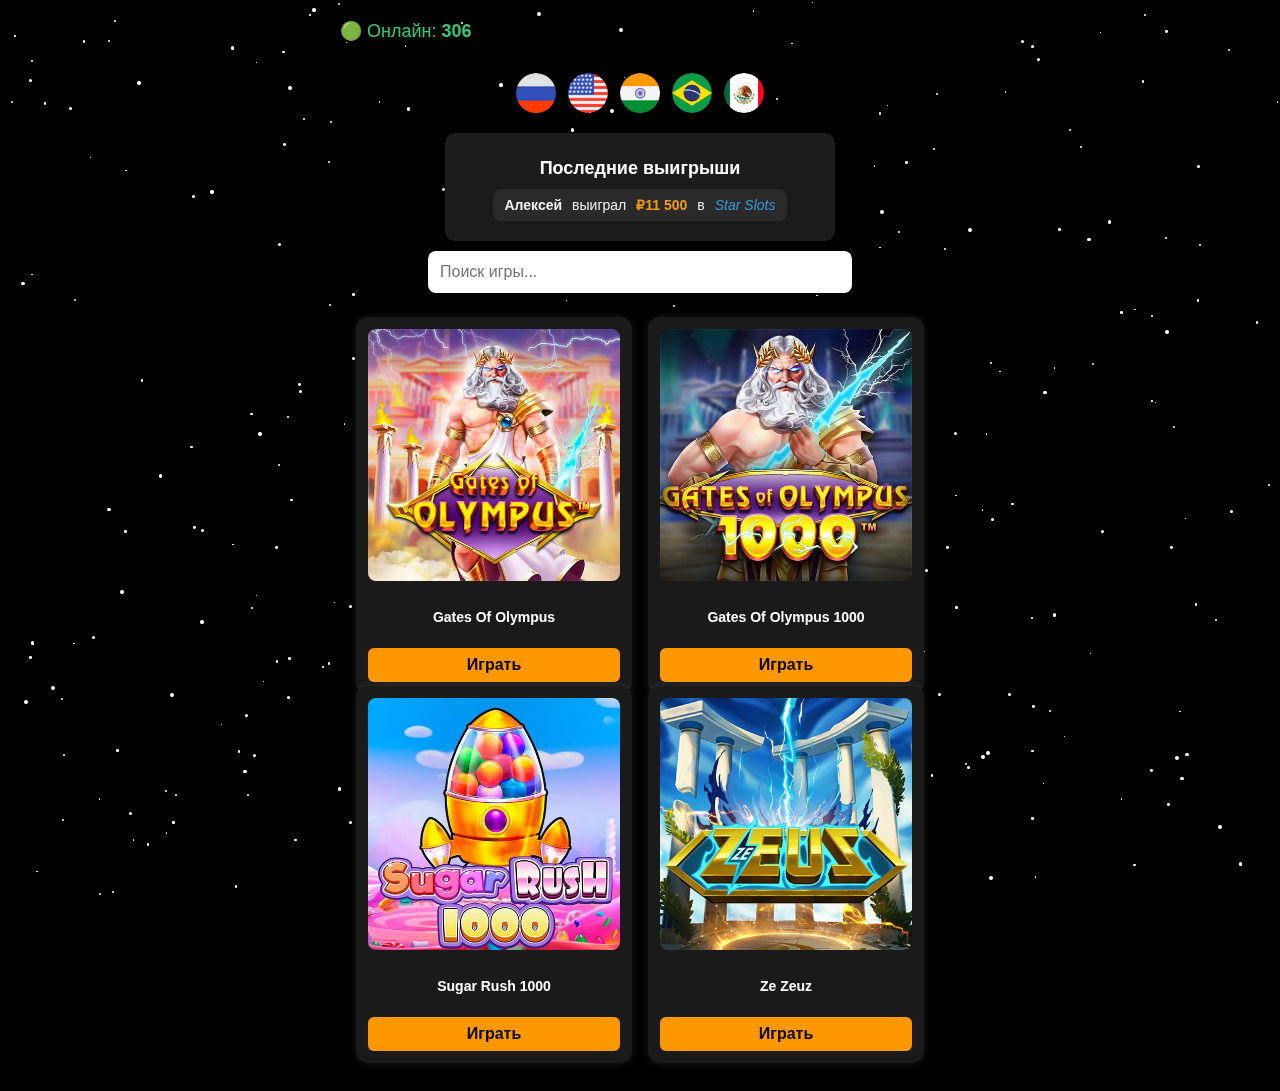
<file: index.html>
<!DOCTYPE html>
<html lang="ru">
<head>
  <meta charset="UTF-8" />
  <meta name="viewport" content="width=device-width, initial-scale=1.0" />
  <title>Игровой портал</title>
  <link rel="stylesheet" href="style.css" />
</head>
<body>
  <div class="status-wrapper">
    <div class="win-block">
      <div class="status-line">
        🟢 Онлайн: <span class="online-count" id="onlineCount">...</span>
      </div>

      <div class="stars" id="stars"></div>

      <div class="language-selection">
        <div class="language-option" onclick="changeLanguage('ru')">
          <img src="languages/ru.png" alt="Русский" />
        </div>
        <div class="language-option" onclick="changeLanguage('en')">
          <img src="languages/en.png" alt="English" />
        </div>
        <div class="language-option" onclick="changeLanguage('hi')">
          <img src="languages/in.png" alt="हिंदी" />
        </div>
        <div class="language-option" onclick="changeLanguage('br')">
          <img src="languages/br.png" alt="Português (BR)" />
        </div>
        <div class="language-option" onclick="changeLanguage('es')">
          <img src="languages/Mexico.png" alt="Español" />
        </div>
      </div>

      <div class="winners-section">
        <h2>Последние выигрыши</h2>
        <div id="winnerContainer"></div>
      </div>

      <div class="search-container">
        <input type="text" id="searchInput" placeholder="Поиск игры..." oninput="filterGames()" />
      </div>

      <div class="games-container" id="gamesContainer">
        <div class="game-card" data-title="Gates Of Olympus">
          <img src="Games/gates-of-olympus.jpg" alt="Gates Of Olympus" />
          <h3 class="game-title">Gates Of Olympus</h3>
          <a href="Olympus/index.html" class="play-button">Играть</a>
        </div>
        <div class="game-card" data-title="Gates Of Olympus 1000">
          <img src="Games/gates-of-olympus-1000.jpg" alt="Gates Of Olympus 1000" />
          <h3 class="game-title">Gates Of Olympus 1000</h3>
          <a href="Olympus-1000/index.html" class="play-button">Играть</a>
        </div>
        <div class="game-card" data-title="Sugar Rush 1000">
          <img src="Games/sugar-rush-1000.jpg" alt="Sugar Rush 1000" />
          <h3 class="game-title">Sugar Rush 1000</h3>
          <a href="Sugar-1000/index.html" class="play-button">Играть</a>
        </div>
        <div class="game-card" data-title="Ze Zeuz">
          <img src="Games/Ze-zeuz.jpg" alt="Ze Zeuz" />
          <h3 class="game-title">Ze Zeuz</h3>
          <a href="Ze-Zeuz/index.html" class="play-button">Играть</a>
        </div>
      </div>
    </div>
  </div>

  <script>
    const translations = {
      ru: {
        play: "Играть",
        searchPlaceholder: "Поиск игры..."
      },
      en: {
        play: "Play",
        searchPlaceholder: "Search game..."
      },
      hi: {
        play: "खेलें",
        searchPlaceholder: "खेल खोजें..."
      },
      br: {
        play: "Jogar",
        searchPlaceholder: "Buscar jogo..."
      },
      es: {
        play: "Jugar",
        searchPlaceholder: "Buscar juego..."
      }
    };

    let currentLang = 'ru';

    function changeLanguage(lang) {
      currentLang = lang;
      const t = translations[lang];
      document.querySelectorAll('.play-button').forEach(el => {
        el.textContent = t.play;
      });
      document.getElementById('searchInput').placeholder = t.searchPlaceholder;
    }

    function createStars() {
      const stars = document.getElementById('stars');
      const count = 320;
      for (let i = 0; i < count; i++) {
        const star = document.createElement('div');
        star.className = 'star';
        star.style.left = `${Math.random() * window.innerWidth}px`;
        star.style.top = `${Math.random() * window.innerHeight}px`;
        const size = Math.random() * 3 + 1;
        star.style.width = `${size}px`;
        star.style.height = `${size}px`;
        star.style.animationDelay = `${Math.random() * 2}s`;
        stars.appendChild(star);
      }
    }

    function filterGames() {
      const input = document.getElementById('searchInput').value.toLowerCase();
      document.querySelectorAll('.game-card').forEach(card => {
        const title = card.getAttribute('data-title').toLowerCase();
        card.style.display = title.includes(input) ? 'flex' : 'none';
      });
    }

    const onlineCountEl = document.getElementById('onlineCount');
    let onlineCount = Math.floor(Math.random() * (500 - 120 + 1)) + 120;
    onlineCountEl.textContent = onlineCount;
    setInterval(() => {
      const change = Math.floor(Math.random() * 7) - 3;
      onlineCount = Math.max(120, Math.min(500, onlineCount + change));
      onlineCountEl.textContent = onlineCount;
    }, 3000);

    const winnerContainer = document.getElementById('winnerContainer');
    const winners = [
      { name: 'Artur', amount: 1600000, game: 'Gates Of Olympus' },
      { name: 'Margo', amount: 1000000, game: 'Sugar Rush 1000'},
      { name: 'Ilua', amount: 500000, game: 'Ze Zeuz' },
      { name: 'Алексей', amount: 11500, game: 'Star Slots' },
      { name: 'Алексей', amount: 11500, game: 'Star Slots' },
      { name: 'Алексей', amount: 11500, game: 'Star Slots' },
      { name: 'Алексей', amount: 11500, game: 'Star Slots' },
      { name: 'Алексей', amount: 11500, game: 'Star Slots' },
      { name: 'Алексей', amount: 11500, game: 'Star Slots' },
      { name: 'Алексей', amount: 11500, game: 'Star Slots' },
      { name: 'Алексей', amount: 11500, game: 'Star Slots' },
      { name: 'Алексей', amount: 11500, game: 'Star Slots' },
      { name: 'Алексей', amount: 11500, game: 'Star Slots' },
      { name: 'Алексей', amount: 11500, game: 'Star Slots' },
      { name: 'Алексей', amount: 11500, game: 'Star Slots' },
      { name: 'Алексей', amount: 11500, game: 'Star Slots' },
      { name: 'Алексей', amount: 11500, game: 'Star Slots' },
      { name: 'Алексей', amount: 11500, game: 'Star Slots' },
      { name: 'Алексей', amount: 11500, game: 'Star Slots' },
      { name: 'Алексей', amount: 11500, game: 'Star Slots' },
      { name: 'Наталья', amount: 19000, game: 'Golden Wheel' }
    ];

let lastIndex = -1;

function showWinner() {
  let newIndex;
  do {
    newIndex = Math.floor(Math.random() * winners.length);
  } while (newIndex === lastIndex);

  lastIndex = newIndex;
  const w = winners[newIndex];

  winnerContainer.innerHTML = `
    <div class="winner-card">
      <div class="winner-info">
        <strong>${w.name}</strong> выиграл 
        <span class="amount">₽${w.amount.toLocaleString('ru-RU')}</span> в 
        <span class="game-name">${w.game}</span>
      </div>
    </div>
  `;
}

    showWinner();
    setInterval(showWinner, 30000);

    createStars();
    changeLanguage(currentLang);
  </script>
</body>
</html>
</file>
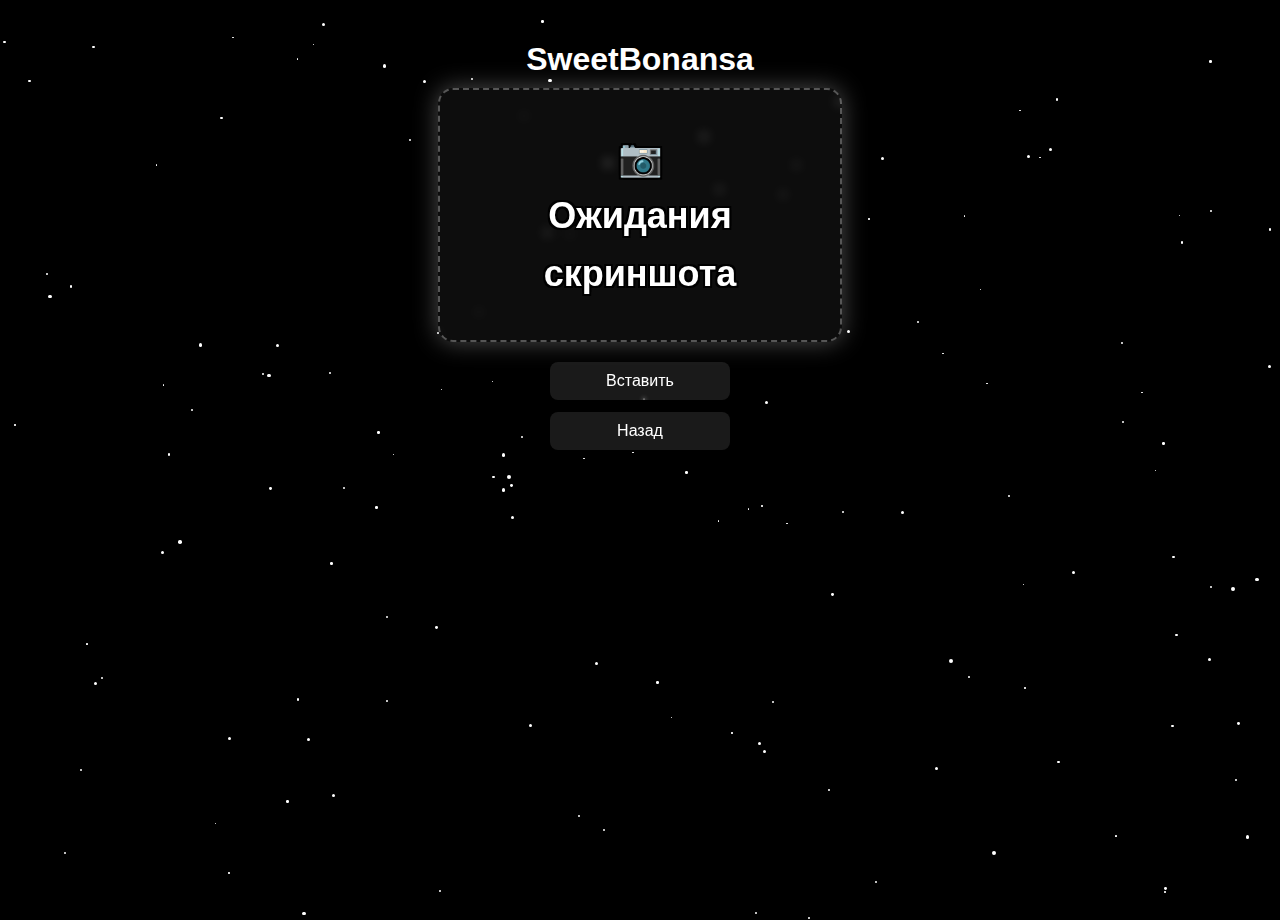
<file: Olympus-1000/index.html>
<!DOCTYPE html>
<html lang="ru">
<head>
  <meta charset="UTF-8" />
  <meta name="viewport" content="width=device-width, initial-scale=1.0" />
    <link rel="stylesheet" href="style.css" />
  <title>SweetBonansa</title>
</head>
<body>
  <div id="stars"></div>

  <h1>SweetBonansa</h1>

  <div id="screenshot-area">
    <div id="overlay-text">📷 Ожидания скриншота</div>
  </div>

  <div id="controls">
    <button id="insert-btn">Вставить</button>
<button onclick="window.location.href='https://vadim1700.github.io/osn/'">Назад</button>
    <input type="file" id="file-input" accept="image/*" />
    <div id="cooldown-message">⛔ Повторная загрузка невозможна 15 секунд</div>

    
  </div>

  <script>
    // 🌟 Звёзды
    const stars = document.getElementById('stars');
    const count = 150;
    for (let i = 0; i < count; i++) {
      const star = document.createElement('div');
      star.className = 'star';
      const x = Math.random() * window.innerWidth;
      const y = Math.random() * window.innerHeight;
      const size = Math.random() * 3 + 1;
      star.style.left = `${x}px`;
      star.style.top = `${y}px`;
      star.style.width = `${size}px`;
      star.style.height = `${size}px`;
      star.style.animationDelay = `${Math.random() * 2}s`;
      stars.appendChild(star);
    }

    const insertBtn = document.getElementById('insert-btn');
    const fileInput = document.getElementById('file-input');
    const screenshotArea = document.getElementById('screenshot-area');
    const overlayText = document.getElementById('overlay-text');
    const cooldownMessage = document.getElementById('cooldown-message');

    let lastInsertTime = 0;

    insertBtn.addEventListener('click', () => {
      const now = Date.now();
      if (now - lastInsertTime < 15000) {
        cooldownMessage.style.opacity = '1';
        setTimeout(() => {
          cooldownMessage.style.opacity = '0';
        }, 5000);
      } else {
        fileInput.click();
      }
    });

    fileInput.addEventListener('change', (e) => {
      const file = e.target.files[0];
      if (file) handleImage(file);
    });

    document.addEventListener('paste', (e) => {
      const items = e.clipboardData.items;
      for (let item of items) {
        if (item.type.indexOf('image') !== -1) {
          const file = item.getAsFile();
          handleImage(file);
        }
      }
    });

    function handleImage(file) {
      lastInsertTime = Date.now();

      overlayText.textContent = '⏳ Анализирую...';
      overlayText.style.display = 'block';
      screenshotArea.innerHTML = '';
      screenshotArea.appendChild(overlayText);

      setTimeout(() => {
        const img = document.createElement('img');
        img.src = URL.createObjectURL(file);
        img.onload = () => {
          screenshotArea.style.width = img.width + 'px';
          screenshotArea.style.height = img.height + 'px';
        };
        screenshotArea.innerHTML = '';
        screenshotArea.appendChild(img);
        screenshotArea.appendChild(overlayText);

        const chance = Math.floor(Math.random() * (80 - 65 + 1)) + 65;
        const spins = Math.floor(Math.random() * (60 - 30 + 1)) + 30;
        overlayText.textContent = `Шанс: ${chance}%\nСпинов: ${spins}`;
      }, 3000);
    }
  </script>
</body>

</html>
</file>
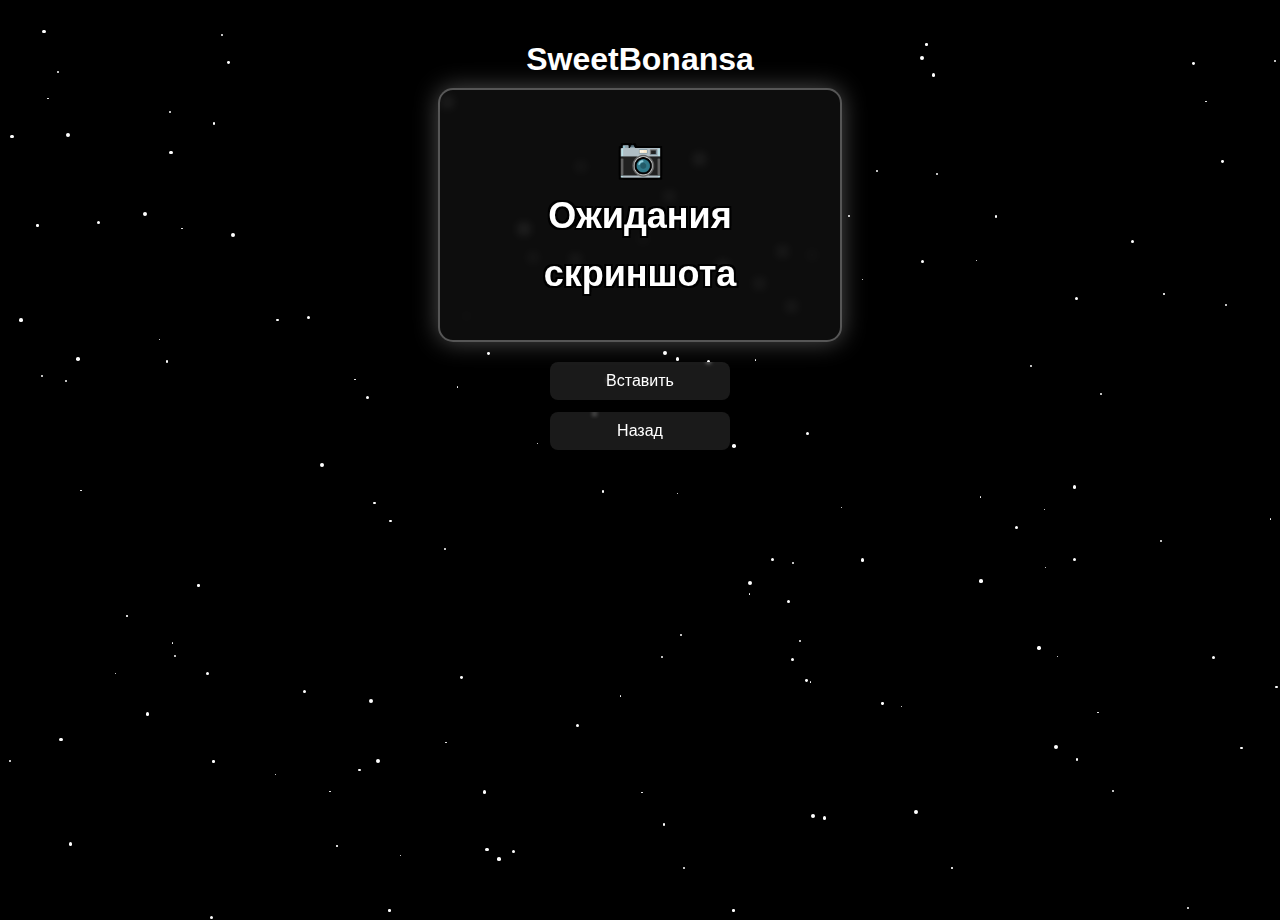
<file: test.html>
<!DOCTYPE html>
<html lang="ru">
<head>
  <meta charset="UTF-8" />
  <meta name="viewport" content="width=device-width, initial-scale=1.0" />
  <title>SweetBonansa</title>
  <style>
    body {
      margin: 0;
      background: rgb(0, 0, 0);
      font-family: 'Segoe UI', sans-serif;
      display: flex;
      flex-direction: column;
      align-items: center;
      justify-content: flex-start;
      height: 100vh;
      overflow: hidden;
      padding-top: 20px;
    }

    #stars {
      position: absolute;
      width: 100%;
      height: 100%;
      z-index: 0;
    }

    .star {
      position: absolute;
      background: white;
      border-radius: 50%;
      animation: twinkle 2s infinite ease-in-out;
    }

    @keyframes twinkle {
      0%, 100% { opacity: 0.3; }
      50% { opacity: 1; }
    }

    h1 {
      color: white;
      z-index: 1;
      font-size: 32px;
      margin-bottom: 10px;
      text-shadow: 2px 2px 6px black;
    }

    #screenshot-area {
      position: relative;
      width: 90%;
      max-width: 400px;
      height: 250px;
      background: rgba(255, 255, 255, 0.05);
      border: 2px solid  rgba(255, 255, 255, 0.3);
      box-shadow: 0 0 25px rgba(255, 255, 255, 0.3);
      backdrop-filter: blur(6px);
      border-radius: 15px;
      display: flex;
      align-items: center;
      justify-content: center;
      z-index: 1;
      margin-bottom: 20px;
      overflow: hidden;
      transition: all 0.3s ease;
    }

    #screenshot-area img {
      max-width: 100%;
      height: auto;
      border-radius: 10px;
      display: block;
    }

    #overlay-text {
      position: absolute;
      top: 50%;
      left: 50%;
      transform: translate(-50%, -50%);
      color: white;
      font-size: 36px;
      font-weight: bold;
      text-align: center;
      z-index: 2;
      pointer-events: none;
      line-height: 1.6;
      white-space: pre-line;
      text-shadow:
        -2px -2px 0 black,
         2px -2px 0 black,
        -2px  2px 0 black,
         2px  2px 0 black;
    }

    #controls {
      display: flex;
      flex-direction: column;
      gap: 12px;
      z-index: 1;
      align-items: center;
    }

    button {
      padding: 10px 20px;
      background: rgba(255, 255, 255, 0.1);
      border: none;
      color: white;
      font-size: 16px;
      border-radius: 8px;
      cursor: pointer;
      backdrop-filter: blur(2px);
      transition: background 0.3s ease;
      width: 180px;
    }

    button:hover {
      background: rgba(255, 255, 255, 0.3);
    }

    input[type="file"] {
      display: none;
    }

    #cooldown-message {
      color: white;
      font-size: 14px;
      margin-top: 8px;
      text-align: center;
      opacity: 0;
      transition: opacity 0.5s ease;
    }

    @media (max-width: 600px) {
      #screenshot-area {
        width: 95%;
        height: 200px;
      }

      #overlay-text {
        font-size: 28px;
      }

      button {
        font-size: 14px;
        padding: 8px 16px;
        width: 160px;
      }

      h1 {
        font-size: 24px;
      }
    }
  </style>
</head>
<body>
  <div id="stars"></div>

  <h1>SweetBonansa</h1>

  <div id="screenshot-area">
    <div id="overlay-text">📷 Ожидания скриншота</div>
  </div>

  <div id="controls">
    <button id="insert-btn">Вставить</button>
    <button onclick="location.reload()">Назад</button>
    <input type="file" id="file-input" accept="image/*" />
    <div id="cooldown-message">⛔ Повторная загрузка невозможна 15 секунд</div>
  </div>

  <script>
    // 🌟 Звёзды
    const stars = document.getElementById('stars');
    const count = 150;
    for (let i = 0; i < count; i++) {
      const star = document.createElement('div');
      star.className = 'star';
      const x = Math.random() * window.innerWidth;
      const y = Math.random() * window.innerHeight;
      const size = Math.random() * 3 + 1;
      star.style.left = `${x}px`;
      star.style.top = `${y}px`;
      star.style.width = `${size}px`;
      star.style.height = `${size}px`;
      star.style.animationDelay = `${Math.random() * 2}s`;
      stars.appendChild(star);
    }

    const insertBtn = document.getElementById('insert-btn');
    const fileInput = document.getElementById('file-input');
    const screenshotArea = document.getElementById('screenshot-area');
    const overlayText = document.getElementById('overlay-text');
    const cooldownMessage = document.getElementById('cooldown-message');

    let lastInsertTime = 0;

    insertBtn.addEventListener('click', () => {
      const now = Date.now();
      if (now - lastInsertTime < 15000) {
        cooldownMessage.style.opacity = '1';
        setTimeout(() => {
          cooldownMessage.style.opacity = '0';
        }, 5000);
      } else {
        fileInput.click();
      }
    });

    fileInput.addEventListener('change', (e) => {
      const file = e.target.files[0];
      if (file) handleImage(file);
    });

    document.addEventListener('paste', (e) => {
      const items = e.clipboardData.items;
      for (let item of items) {
        if (item.type.indexOf('image') !== -1) {
          const file = item.getAsFile();
          handleImage(file);
        }
      }
    });

    function handleImage(file) {
      lastInsertTime = Date.now();

      overlayText.textContent = '⏳ Анализирую...';
      overlayText.style.display = 'block';
      screenshotArea.innerHTML = '';
      screenshotArea.appendChild(overlayText);

      setTimeout(() => {
        const img = document.createElement('img');
        img.src = URL.createObjectURL(file);
        img.onload = () => {
          screenshotArea.style.width = img.width + 'px';
          screenshotArea.style.height = img.height + 'px';
        };
        screenshotArea.innerHTML = '';
        screenshotArea.appendChild(img);
        screenshotArea.appendChild(overlayText);

        const chance = Math.floor(Math.random() * (80 - 65 + 1)) + 65;
        const spins = Math.floor(Math.random() * (60 - 30 + 1)) + 30;
        overlayText.textContent = `Шанс: ${chance}%\nСпинов: ${spins}`;
      }, 3000);
    }
  </script>
</body>
</html>
</file>
<file: style.css>
/* Общие стили */
body {
  margin: 0;
  padding: 0;
  font-family: 'Segoe UI', sans-serif;
  background-color: #000;
  color: #fff;
  position: relative;
  overflow-x: hidden;
}

/* Звезды */
.stars {
  position: fixed;
  top: 0;
  left: 0;
  width: 100%;
  height: 100%;
  z-index: -1;
  overflow: hidden;
}

.star {
  position: absolute;
  background-color: white;
  border-radius: 50%;
  animation: twinkle 2s infinite ease-in-out;
}

@keyframes twinkle {
  0%, 100% { opacity: 0.2; }
  50% { opacity: 1; }
}

/* Языки */
.language-selection {
  display: flex;
  justify-content: center;
  flex-wrap: wrap;
  gap: 12px;
  padding: 16px;
}

.language-option img {
  width: 40px;
  height: 40px;
  cursor: pointer;
  border-radius: 50%;
  transition: transform 0.2s ease;
}

.language-option img:hover {
  transform: scale(1.1);
}

/* Поиск */
.search-container {
  display: flex;
  justify-content: center;
  padding: 0px 16px 24px;
}

.search-container input {
  width: 100%;
  max-width: 400px;
  padding: 12px;
  font-size: 16px;
  border-radius: 8px;
  border: none;
  outline: none;
}

/* Игры */
.games-container {
  display: grid;
  grid-template-columns: repeat(2, 1fr);
  gap: 16px;
  padding: 0px 16px 32px;
}

.game-card {
  background-color: #1a1a1a;
  border-radius: 12px;
  padding: 12px;
  text-align: center;
  display: flex;
  flex-direction: column;
  justify-content: space-between; /* равномерное распределение */
  align-items: stretch;
  box-shadow: 0 0 8px rgba(255, 255, 255, 0.1);
  height: 100%; /* одинаковая высота карточек */
}

/* Обёртка для содержимого */
.card-content {
  flex-grow: 1;
}

/* Изображение */
.game-card img {
  width: 100%;
  border-radius: 8px;
  margin-bottom: 8px;
  height: auto; /* сохраняем пропорции */
  object-fit: contain; /* не обрезаем */
}

/* Заголовок */
.game-title {
  font-size: 14px;
  margin: 8px 0;
  color: #fff;
  word-wrap: break-word;
  overflow-wrap: break-word;
}

/* Кнопка */
.play-button {
  background-color: #ff9800;
  color: #000;
  padding: 8px 16px;
  border-radius: 6px;
  text-decoration: none;
  font-weight: bold;
  transition: background-color 0.3s ease;
  margin-top: 3px; /* прижимаем кнопку вниз */
}


.play-button:hover {
  background-color: #ffa726;
}

/* Адаптация под маленькие экраны */
@media (max-width: 480px) {
  .games-container {
    grid-template-columns: 1fr 1fr;
    gap: 12px;
  }

  .language-selection {
    gap: 8px;
    padding: 12px;
  }

  .search-container input {
    font-size: 14px;
    padding: 10px;
  }

  .game-title {
    font-size: 13px;
  }

  .play-button {
    font-size: 13px;
    padding: 6px 12px;
  }
}
.win-block {
  padding: 20px;
  max-width: 600px;
  margin: auto;
  font-family: Arial, sans-serif;
}

.status-line {
  font-size: 18px;
  color: #2ecc71;
  margin-bottom: 15px;
}

.online-count {
  font-weight: bold;
}

.winner-card {
  display: flex;
  align-items: center;
  background: #f0f0f0;
  border-radius: 10px;
  padding: 10px;
  box-shadow: 0 2px 5px rgba(0,0,0,0.1);
  flex-wrap: wrap;
    max-width: 100%;
  word-wrap: break-word;
  white-space: normal;
  box-sizing: border-box;
}

.game-icon {
  width: 50px;
  height: 50px;
  margin-right: 15px;
    max-width: 100%;
  word-wrap: break-word;
  white-space: normal;
  box-sizing: border-box;
}

.winner-info {
  flex: 1;
  font-size: 16px;
    max-width: 100%;
  word-wrap: break-word;
  white-space: normal;
  box-sizing: border-box;
}

.amount {
  color: #e67e22;
  font-weight: bold;
    max-width: 100%;
  word-wrap: break-word;
  white-space: normal;
  box-sizing: border-box;
}

.game-name {
  color: #3498db;
  font-style: italic;
    max-width: 100%;
  word-wrap: break-word;
  white-space: normal;
  box-sizing: border-box;
}

@media (max-width: 480px) {
  .winner-card {
    flex-direction: column;
    align-items: flex-start;
  }

  .game-icon {
    margin-bottom: 10px;
  }

  .winner-info {
    font-size: 14px;
  }

  .status-line {
    font-size: 16px;
  }
}
/* Общие стили */
.winners-section {
  background-color: #1c1c1c;
  padding: 10px 15px;
  max-width: 360px; /* уменьшили ширину */
  margin: 0 auto 10px auto; /* чуть выше */
  border-radius: 10px;
  box-shadow: 0 4px 10px rgba(0,0,0,0.3);
  text-align: center;
}


.winners-section h2 {
  color: #fff;
  font-size: 18px;
  margin-bottom: 10px;
}

.winner-card {
  display: inline-block;
  background: #2a2a2a;
  border-radius: 8px;
  padding: 8px 12px;
  margin-bottom: 10px;
  text-align: left;
}

.winner-info {
  display: flex;
  align-items: center;
  gap: 10px;
  font-size: 14px;
  color: #f0f0f0;
}

.winner-info img {
  width: 40px;
  height: 40px;
  object-fit: cover;
  border-radius: 4px;
}

.amount {
  color: #f39c12;
  font-weight: bold;
}

.game-name {
  color: #3498db;
  font-style: italic;
  display: inline-flex;
  align-items: center;
}

.game-icon {
  width: 16px;
  height: 16px;
  margin-left: 6px;
  border-radius: 3px;
  vertical-align: middle;
}

/* Адаптивность для мобильных устройств */
@media (max-width: 480px) {
  .winners-section {
    overflow-x: auto;
    white-space: nowrap;
    padding-bottom: 10px;
  }

  .winner-card {
    display: inline-block;
    vertical-align: top;
    margin-right: 10px;
    width: 250px; /* фиксированная ширина для прокрутки */
  }

  .winner-info {
    flex-direction: row;
    align-items: center;
    font-size: 13px;
  }

  .winner-info img {
    width: 32px;
    height: 32px;
  }

  .game-icon {
    margin-left: 6px;
    margin-bottom: 0;
  }
}
</file>
<file: Olympus-1000/style.css>
body {
      margin: 0;
      background: rgb(0, 0, 0);
      font-family: 'Segoe UI', sans-serif;
      display: flex;
      flex-direction: column;
      align-items: center;
      justify-content: flex-start;
      height: 100vh;
      overflow: hidden;
      padding-top: 20px;
    }

    #stars {
      position: absolute;
      width: 100%;
      height: 100%;
      z-index: 0;
    }

    .star {
      position: absolute;
      background: white;
      border-radius: 50%;
      animation: twinkle 2s infinite ease-in-out;
    }

    @keyframes twinkle {
      0%, 100% { opacity: 0.3; }
      50% { opacity: 1; }
    }

    h1 {
      color: white;
      z-index: 1;
      font-size: 32px;
      margin-bottom: 10px;
      text-shadow: 2px 2px 6px black;
    }

    #screenshot-area {
      position: relative;
      width: 90%;
      max-width: 400px;
      height: 250px;
      background: rgba(255, 255, 255, 0.05);
      border: 2px dashed rgba(255, 255, 255, 0.3);
      box-shadow: 0 0 25px rgba(255, 255, 255, 0.3);
      backdrop-filter: blur(6px);
      border-radius: 15px;
      display: flex;
      align-items: center;
      justify-content: center;
      z-index: 1;
      margin-bottom: 20px;
      overflow: hidden;
      transition: all 0.3s ease;
    }

    #screenshot-area img {
      max-width: 100%;
      height: auto;
      border-radius: 10px;
      display: block;
    }

    #overlay-text {
      position: absolute;
      top: 50%;
      left: 50%;
      transform: translate(-50%, -50%);
      color: white;
      font-size: 36px;
      font-weight: bold;
      text-align: center;
      z-index: 2;
      pointer-events: none;
      line-height: 1.6;
      white-space: pre-line;
      text-shadow:
        -2px -2px 0 black,
         2px -2px 0 black,
        -2px  2px 0 black,
         2px  2px 0 black;
    }

    #controls {
      display: flex;
      flex-direction: column;
      gap: 12px;
      z-index: 1;
      align-items: center;
    }

    button {
      padding: 10px 20px;
      background: rgba(255, 255, 255, 0.1);
      border: none;
      color: white;
      font-size: 16px;
      border-radius: 8px;
      cursor: pointer;
      backdrop-filter: blur(2px);
      transition: background 0.3s ease;
      width: 180px;
    }

    button:hover {
      background: rgba(255, 255, 255, 0.3);
    }

    input[type="file"] {
      display: none;
    }

    #cooldown-message {
      color: white;
      font-size: 14px;
      margin-top: 8px;
      text-align: center;
      opacity: 0;
      transition: opacity 0.5s ease;
    }

    @media (max-width: 600px) {
      #screenshot-area {
        width: 95%;
        height: 200px;
      }

      #overlay-text {
        font-size: 28px;
      }

      button {
        font-size: 14px;
        padding: 8px 16px;
        width: 160px;
      }

      h1 {
        font-size: 24px;
      }
    }
</file>
